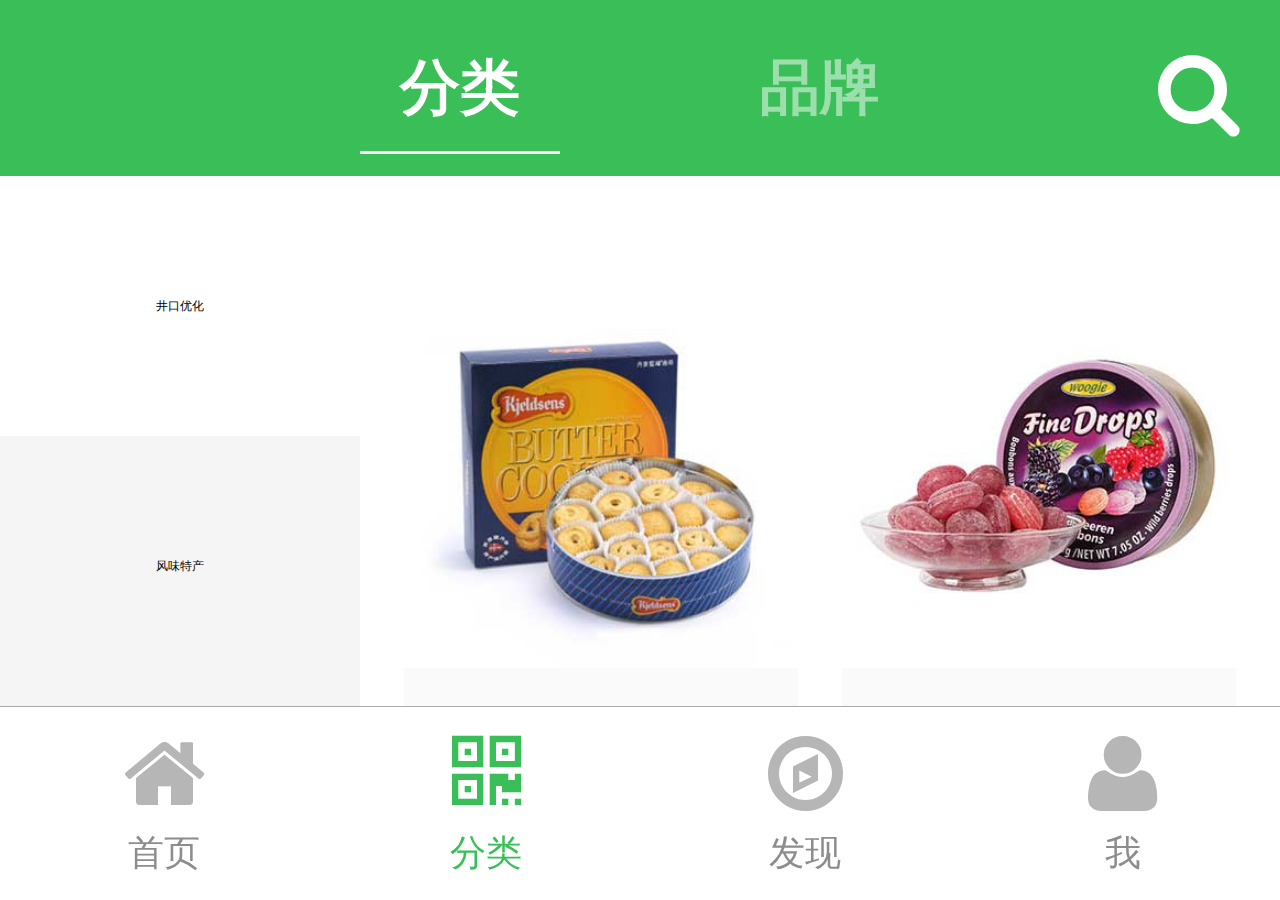
<file: cate.html>
<!DOCTYPE html>
<html>

<head>
    <meta charset="utf-8">
    <meta content="width=device-width,initial-scale=1.0,maximum-scale=1.0,user-scalable=no" name="viewport">
    <meta content="yes" name="apple-mobile-web-app-capable">
    <meta content="black" name="apple-mobile-web-app-status-bar-style">
    <meta content="telephone=no" name="format-detection">
    <meta content="email=no" name="format-detection">
    <title>标题</title>
    <link rel="stylesheet" href="css1/font-awesome.min.css">
    <link rel="stylesheet" href="css1/mobile.css">
    <link rel="stylesheet" href="css1/cate.css">
</head>

<body>
    <div class="container">
        <header>
            <div>
                <h2 class="tap"><a href="#fenlei" class="color">分类</a></h2>
                <h2 class="pinpai"><a href="#pinpai">品牌</a></h2>
            </div>
            <span><a href="search.html" class="fa fa-search"></a></span>
        </header>
        <section>
            <div id="fenlei">
                <ul class="s-left"></ul>
                <div class="s-right"></div>
            </div>
            <div id="pinpai">
                <div></div>
                <ol></ol>
            </div>
            <div id="more">
                <div class="nav">
                    <ul class="nav-lis">

                    </ul>
                    <span class="fa fa-angle-down"></span>
                </div>
                <div class="goods-list">
                    <ol></ol>
                </div>
            </div>
        </section>
        <footer>
            <a href="home.html">
                <dl>
                    <dt class="fa fa-home"></dt>
                    <dd>首页</dd>
                </dl>
            </a>
            <a href="cate.html">
                <dl>
                    <dt class="fa fa-qrcode bg"></dt>
                    <dd class="bg">分类</dd>
                </dl>
            </a>
            <a href="inde.html">
                <dl>
                    <dt class="fa fa-compass"></dt>
                    <dd>发现</dd>
                </dl>
            </a>
            <a href="index11.html">
                <dl>
                    <dt class="fa fa-user"></dt>
                    <dd>我</dd>
                </dl>
            </a>
        </footer>
    </div>
    <script src="js1/setfontsize.js"></script>
    <script src="js1/zepto.min.js"></script>
    <script src="js1/jquery-1.11.1.min.js"></script>
    <script src="js1/cate.js"></script>
</body>

</html>
</file>
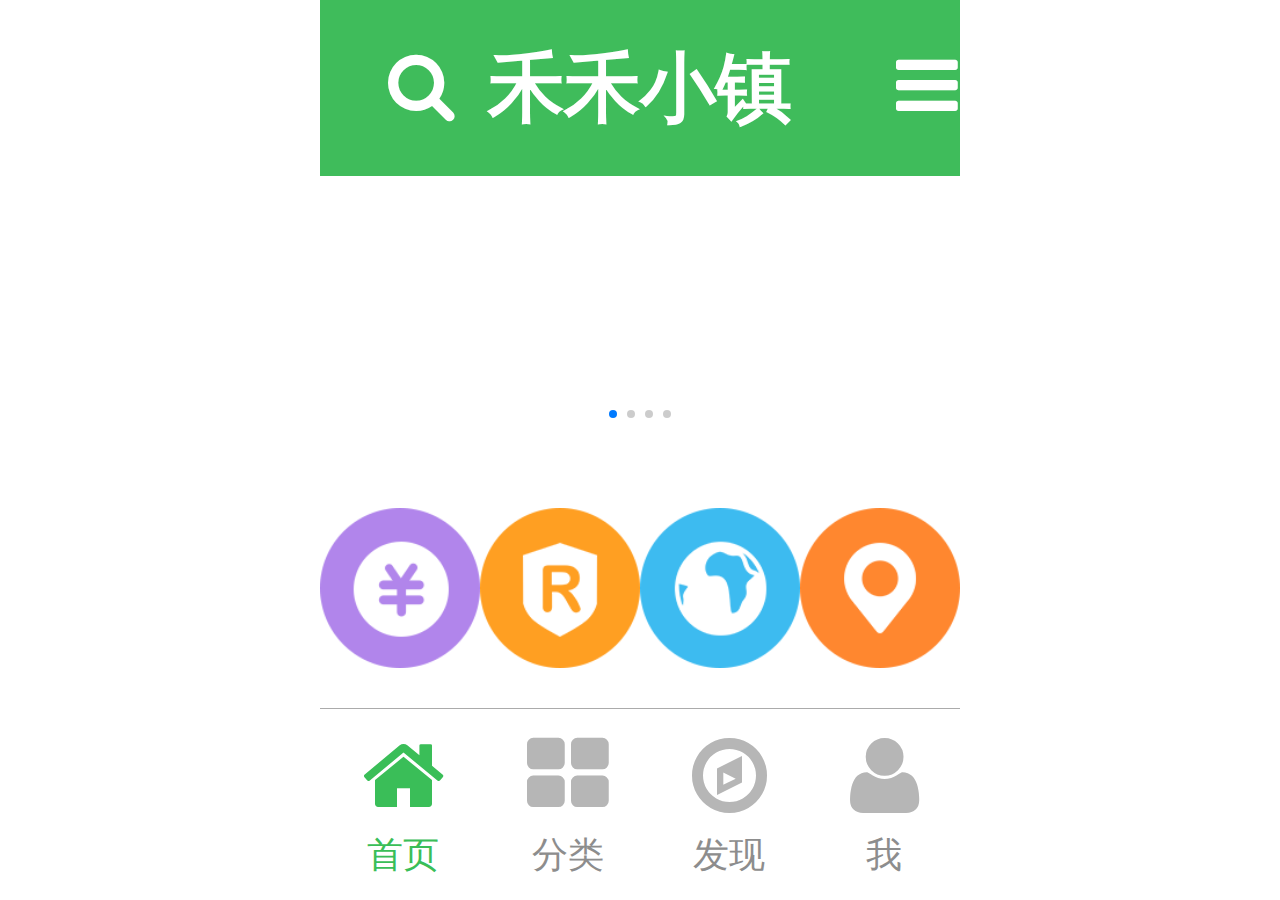
<file: home.html>
<!DOCTYPE html>
<html>

<head>
    <meta charset="utf-8">
    <meta content="width=device-width,initial-scale=1.0,maximum-scale=1.0,user-scalable=no" name="viewport">
    <meta content="yes" name="apple-mobile-web-app-capable">
    <meta content="black" name="apple-mobile-web-app-status-bar-style">
    <meta content="telephone=no" name="format-detection">
    <meta content="email=no" name="format-detection">
    <title>禾禾小镇</title>
    <link rel="stylesheet" href="css/mobile.css">
    <link rel="stylesheet" href="css/style.css">
    <link rel="stylesheet" href="css/font-awesome.min.css">
    <link rel="stylesheet" href="css/swiper.min.css">
</head>

<body>
    <div id="wrapper">
        <div id="box">
            <div class="b-left">
                <header class="header">
                    <a href="#" id="return" class="return">
                        <strong class="fa fa-angle-left"></strong>
                    </a>
                    <span class="search">
                        <strong class="fa fa-search s-left"></strong>
                    </span>
                    <h1 id="hTit">禾禾小镇</h1>
                    <span class="down"><strong class="fa fa-bars s-right"></strong></span>
                    <span class="gouwu">
                        <strong class="fa fa-filter"></strong>
                    </span>

                    <ul class="set">
                        <li>
                            <a href="#weixin" title="微信公众号">
                                <span class="fa fa-code">
                                    </span>微信公众号</a>
                        </li>
                        <li>
                            <a href="#yaoqing" title="邀请好友">
                                <span class="fa fa-user">
                                    </span>邀请好友</a>
                        </li>
                        <li>
                            <a href="#yijian" title="意见反馈">
                                <span class="fa fa-envelope-o">
                                    </span>意见反馈</a>
                        </li>
                        <li>
                            <a href="#setting" title="设置"><span class="fa fa-gear"></span>设置</a>
                        </li>
                    </ul>
                    <ol class="set1">
                        <li style="background:#ccc">
                            <a href="#" style="color:#fff">全部商品</a></li>
                        <li>
                            <a href="#">0~50元</a></li>
                        <li>
                            <a href="#">50~100元</a></li>
                        <li>
                            <a href="#">100~200元</a></li>
                        <li>
                            <a href="#">200元以上 </a></li>
                        <li>
                            <a href="#">只看包邮</a></li>
                    </ol>
                </header>
                <div class="main" id="main">

                    <section id="home">

                        <!--轮播-->
                        <div class="swiper-container">
                            <ul class="swiper-wrapper">
                                <li class="swiper-slide">
                                    <a href="#" title="白羊座生日快乐">
                                        <img src="images/banner/banner-1.jpg">
                                    </a>
                                </li>
                                <li class="swiper-slide">
                                    <a href="#" title="五谷杂粮">
                                        <img src="images/banner/banner-2.jpg">
                                    </a>
                                </li>
                                <li class="swiper-slide">
                                    <a href="#" title="搭配有妙招">
                                        <img src="images/banner/banner-3.jpg">
                                    </a>
                                </li>
                                <li class="swiper-slide">
                                    <a href="#" title="萌肉">
                                        <img src="images/banner/banner-4.jpg">
                                    </a>
                                </li>
                            </ul>
                            <div class="swiper-pagination">
                            </div>
                        </div>
                        <!--导航-->
                        <div class="nav">
                            <a href="#nav-c" title="特价好货" id="quanbu">
                                <figure>
                                    <img src="images/nav/nav-1.png" alt="">
                                    <figcaption>特价好货
                                    </figcaption>
                                </figure>
                            </a>
                            <a href="#nav-c" title="评价大牌" id="jinkou">
                                <figure>
                                    <img src="images/nav/nav-2.png" alt="">
                                    <figcaption>评价大牌
                                    </figcaption>
                                </figure>
                            </a>
                            <a href="#nav-c" title="淘遍全球" id="techan">
                                <figure>
                                    <img src="images/nav/nav-3.png" alt="">
                                    <figcaption>淘遍全球
                                    </figcaption>
                                </figure>
                            </a>
                            <a href="#nav-c" title="舌尖中国" id="lingshi">
                                <figure>
                                    <img src="images/nav/nav-4.png" alt="">
                                    <figcaption>舌尖中国
                                    </figcaption>
                                </figure>
                            </a>
                        </div>
                        <div class="nav">
                            <a href="#nav-c" title="妈妈必败" id="wugu">
                                <figure>
                                    <img src="images/nav/nav-5.png" alt="">
                                    <figcaption>妈妈必败
                                    </figcaption>
                                </figure>
                            </a>
                            <a href="#nav-c" title="果然好吃" id="chayin">
                                <figure>
                                    <img src="images/nav/nav-6.png" alt="">
                                    <figcaption>果然好吃
                                    </figcaption>
                                </figure>
                            </a>
                            <a href="#nav-c" title="休闲趣味" id="zibu">
                                <figure>
                                    <img src="images/nav/nav-7.png" alt="">
                                    <figcaption>休闲趣味
                                    </figcaption>
                                </figure>
                            </a>
                            <a href="#nav-c" title="百宝箱" id="zibu">
                                <figure>
                                    <img src="images/nav/nav-8.png" alt="">
                                    <figcaption>百宝箱
                                    </figcaption>
                                </figure>
                            </a>
                        </div>
                        <div class="gengduo">
                            <ul>
                                <li>
                                    <a href="#project" title="专题列表">
                                        <img src="images/tittle/tittle-1.jpg" alt="">
                                    </a>
                                    <p>给自己加点料:氧气美女de养成清单
                                    </p>
                                </li>
                                <li>
                                    <a href="#project" title="专题列表">
                                        <img src="images/tittle/tittle-2.jpg" alt="">
                                    </a>
                                    <p>春暖花开踏青季,自驾旅途必备手册
                                    </p>
                                </li>
                                <li class="zhuanti">
                                    <a href="#project" title="专题列表">查看全部专题
                                        </a>

                                </li>
                            </ul>
                        </div>

                        <div class="content clear">
                            <!--<a href="#">

<dl>
<dt ><img src="images/list/list-1.jpg"
alt=""></dt ><ddclass="dd-top">预售现摘新鲜山西</dd><dd>
<span>¥45.00</span><span>包邮</span>
<iclass="fa fa-heart-o"></i><time>34</time></dd></dl>

</a>-->

                        </div>

                    </section>
                    <section id="nav-c">

                        <!--<a href="#"class="list">

<dl>
<dt ><img src="images/list/list-1.jpg"
alt=""></dt ><dd>
<h2>【拍下改价】陕北有机黑小米500g滋养匹配yun孕妇宝宝</h2><div class="l-bottom">
<p>
<sclass="p-1">¥15.9</s><spanclass="p-2">¥6.9<i>包邮</i></span>
</p><pclass="p-right">
<spanclass="p-3">4.3折</span><spanclass="p-4">马上抢</span></p></div ></dd>

</dl></a>-->
                    </section>
                    <section id="list11" class="list11">
                        <!--<img src="images/list/list-1.jpg"alt="">
<h2>买就送手机费拉多少分老师的护肤老师的后来发黑色礼服和律师费和</h2><div class="s-d1"><spanclass="l-s1">¥25.9</span><s>¥69.00</s><spanclass="l-s2">3.7折</span><spanclass="l-s3">包邮</span></div ><p>挥洒了凤凰历史大黄蜂拉升的分离式的分类数量返还收到了发货收到了凤凰历史的护肤老师的回复</p>-->

                    </section>
                    <section class="project" id="project">
                        <div class="pro">
                            <div class="prolis" id="prolis">
                            </div>
                            <div class="prolist">
                            </div>
                        </div>
                    </section>
                    <section id="weixin">
                        <div>
                            <img src="images/hehe.png" alt="">
                        </div>
                        <ul>
                            <li>
                                <img src="images/weixin.png" alt="">
                                <span>关注微信公众号
</span>
                                <span class="span-right">hehe168wx</span>
                            </li>
                            <li>
                                <img src="images/qq.png" alt=""><span>加入用户QQ群</span>
                                <span class="span-right">425336746</span>
                            </li>
                            <li>
                                <img src="images/weibo.png" alt=""><span>加入用户QQ群关注新浪微博</span>
                                <span class="span-right">禾禾小镇App</span>
                            </li>
                        </ul>
                        <div class="w-center">
                            <a href="#">用户服务条款</a>
                        </div>
                        <div class="w-bottom">@2015禾禾小镇版权所有</div>
                    </section>
                    <section id="yaoqing">
                        <ul>
                            <li>
                                <img src="images/qq1.png" alt=""><span>邀请qq好友</span>
                                <span class="span-right">
                                                <strong class="fa fa-angle-right">
                                                    </strong>
                                                    </span>
                            </li>
                            <li>
                                <img src="images/kongjian1.png" alt=""><span>加入用户QQ群</span>
                                <span class="span-right">
                                                <strong class="fa fa-angle-right">
                                                    </strong>
                                                    </span>
                            </li>
                            <li>
                                <img src="images/weixin1.png" alt=""><span>加入用户QQ群关注新浪微博</span>
                                <span class="span-right">
                                                <strong class="fa fa-angle-right">
                                                    </strong>
                                                    </span>
                            </li>
                            <li>
                                <img src="images/pengyoou.png" alt=""><span>加入用户QQ群关注新浪微博</span>
                                <span class="span-right">
                                                <strong class="fa fa-angle-right">
                                                    </strong>
                                                    </span>
                            </li>
                            <li>
                                <img src="images/chahzhao1.png" alt=""><span>加入用户QQ群关注新浪微博</span>
                                <span class="span-right">
                                                <strong class="fa fa-angle-right">
                                                    </strong>
                                                    </span>
                            </li>
                        </ul>

                    </section>
                    <section id="yijian">
                        <dl>
                            <dt><img src="images/child.png"
alt=""></dt >
                                            <dd>亲爱的朋友:欢迎您的反馈!您的批评和建议将鼓励我们每天进步一点点.希望您常来坐坐,多谢关注禾禾小镇!</dd>
                                        </dl>
                                        <div class="yijian-d">
                                            <p class="yijian-p1">
                                                <!--<inputtype="text"placeholder="请在这里输入.....">-->
                                                <textarea placeholder="请在这里输入....">
                                                    </textarea>
                                                    </p>
                                                    <p class="yijian-p2"><span>手机或QQ</span><span>|</span>
                                                        <input type="text" placeholder="方便我们向你反馈">
                                                            <button>提交</button>
                                                            </p>
                                        </div>
                                        </section>
                                        <section id="setting">
                                            <ul>
                                                <li>
                                                    <img src="images/del.png" alt=""><span>清除缓存</span>
                                                    <span class="span-right">10.52
                                                        <strong class="fa fa-angle-right">
                                                            </strong>
                                                            </span>
                                                </li>
                                                <li>
                                                    <img src="images/about.png" alt=""><span>关于禾禾</span>
                                                    <span class="span-right">
                                                        <strong class="fa fa-angle-right">
                                                            </strong>
                                                            </span>
                                                </li>
                                                <p>
                                                    <button>退出当前账号</button>
                                                </p>



                                            </ul>
                                            </section>

                </div>
                <footer>
                    <a href="home.html">
                        <dl>
                            <dt class="fa fa-home bg">
                                </dt>
                            <dd class="bg">首页</dd>
                        </dl>
                        </a>
                        <a href="cate.html">
                            <dl>
                                <dt class="fa fa-th-large">
                                </dt >
                                <dd>分类</dd>
                        </dl>
                    </a>
                    <a href="#">
                        <dl>
                            <dt class="fa fa-compass">
                                </dt >
                                <dd>发现</dd>
                        </dl>
                    </a>
                    <a href="#">
                        <dl>
                            <dt class="fa fa-user">
                                </dt >
                                <dd>我</dd>
                        </dl>
                    </a>
                </footer>
            </div>

            <div class="b-right">
                <header>
                    <span class="fa fa-angle-left b-s-left">
                        </span>
                        <form maction="">
                            <input type="text" placeholder="买优质弄品上禾禾小镇" id="text">
                                <span class="fa fa-search">
                                    </span>
                                    </form><i>搜索</i></header>
                <section id="hot-search">
                    <h2>热门搜索</h2>
                    <div class="hot">
                        <ul>
                            <li style="border-bottom:1px solid #ccc">
                                <a href="#">新西兰</a>
                                <a href="#">红枣</a>
                                <a href="#">牛肉干</a>
                                <a href="#">礼盒</a>
                                </li>
                                <li style="border-bottom:1px solid #ccc">
                                    <a href="#">绿茶</a>
                                    <a href="#">柠檬</a>
                                    <a href="#">糯米</a>
                                    <a href="#">黑芝麻</a>
                                    </li>
                                    <li>
                                        <a href="#">花草茶</a>
                                        <a href="#">澳洲</a>
                                        <a href="#">野生蜂蜜</a>
                                        <a href="#">零食</a>
                                    </li>
                        </ul>
                    </div>
                    </section>
            </div>
        </div>


    </div>
    <script src="js/setfontsize.js">
        </script>
        <script src="js/jquery1.7.js">
            </script>
            <script src="js/swiper.min.js">
                </script>
                <script src="js/js.js">
                    </script>
                    <script type="text/javascript">
                        var swiper=new Swiper(".swiper-container",{ pagination:'.swiper-pagination', autoplay:2000, loop:true, //effect:'cube', //speed:2000, //cube:{ //slideShadows:fa lse, //shadow:fa lse, //shadowOffset:100, //shadowScale:0.6 //} });
                                                                   
                                                                  })

                        </script>

</body>

</html>
</file>
<file: css1/mobile.css>
body,
h1,
h2,
h3,
p,
dl,
dd,
ol,
ul,
th,
td,
form,
fieldset,
input,
button,
textarea {
    margin: 0;
    padding: 0;
    font-size: 12px;
    text-align: left;
}

html {
    word-wrap: break-word;
    -webkit-text-size-adjust: none
}

h1,
h2,
h3 {
    font-size: 100%
}

ol,
ul {
    list-style: none
}

table {
    border-collapse: collapse;
    empty-cells: show;
    font-size: inherit;
    border-spacing: 0;
    text-align: center;
}

input,
button,
textarea,
select {
    font-size: 100%
}

body,
input,
button,
textarea,
select,
option {
    font-size: normal
}

a,
input,
textarea {
    outline: 0;
    text-decoration: none;
    -webkit-tap-highlight-color: rgba(0, 0, 0, 0);
    color: #333;
}

li,
img,
label,
input {
    vertical-align: middle
}

body {
    font-size: 1em;
}

.viewport {
    max-width: 720px;
    margin: auto;
}

.mlr20 {
    margin: auto 1em;
}

.m20 {
    margin: 1em 0
}

.m30 {
    margin: 1.5em 0
}

.mt20 {
    margin-top: 1em
}

.mb20 {
    margin-bottom: 1em
}

.mt40 {
    margin-top: 2em
}

.mb40 {
    margin-bottom: 2em
}

.mt-20 {
    margin-top: -1em
}

.hide {
    display: none
}

.footer {
    padding: 2.5em 0;
    border-top: .1em solid #dcdcdc;
    text-align: center
}

.footer .box_02 a {
    color: #88898d;
    font-size: 1.5em
}

.footer .box_02 {
    margin: 1.5em 0
}

.footer .box_02 a {
    padding-left: 1.66667em;
    background: url("../images/top_icon.png") 0 50% no-repeat;
    background-size: 1.16667em .86667em;
    -webkit-background-size: 1.16667em .86667em;
    -moz-background-size: 1.16667em .86667em;
    -o-background-size: 1.16667em .86667em
}

.footer .box_03 p {
    color: #c5c5c5;
    font-size: 1em
}

.product_view img {
    display: block;
    width: 100%;
    border: 0
}

.header_03 {
    position: relative;
    width: 100%;
    height: 4.85em;
    background: #f4f4f4
}

.header_03 .tit {
    color: #464646;
    text-align: center;
    font-size: 1.9em;
    line-height: 2.55263em
}

@media only screen and (max-width:300px) {
    body {
        font-size: 8.33333px
    }
    .viewport {
        max-width: 300px
    }
}

@media only screen and (max-width:310px) and (min-width:300px) {
    body {
        font-size: 8.33333px
    }
    .viewport {
        max-width: 300px
    }
}

@media only screen and (max-width:320px) and (min-width:310px) {
    body {
        font-size: 8.88889px
    }
    .viewport {
        max-width: 320px
    }
}

@media only screen and (max-width:360px) and (min-width:320px) {
    body {
        font-size: 8.88889px
    }
    .viewport {
        max-width: 360px
    }
}

@media only screen and (max-width:360px) and (min-width:350px) {
    body {
        font-size: 10px
    }
    .viewport {
        max-width: 360px
    }
}

@media only screen and (max-width:480px) and (min-width:360px) {
    body {
        font-size: 10px
    }
    .viewport {
        max-width: 480px
    }
}

@media only screen and (max-width:480px) and (min-width:470px) {
    body {
        font-size: 13.33333px
    }
    .viewport {
        max-width: 480px
    }
}

@media only screen and (max-width:560px) and (min-width:480px) {
    body {
        font-size: 13.33333px
    }
    .viewport {
        max-width: 560px
    }
}

@media only screen and (max-width:570px) and (min-width:560px) {
    body {
        font-size: 15.83333px
    }
    .viewport {
        max-width: 570px
    }
}

@media only screen and (max-width:640px) and (min-width:570px) {
    body {
        font-size: 15.83333px
    }
    .viewport {
        max-width: 640px
    }
}

@media only screen and (max-width:640px) and (min-width:630px) {
    body {
        font-size: 17.77778px
    }
    .viewport {
        max-width: 640px
    }
}

@media only screen and (max-width:720px) and (min-width:640px) {
    body {
        font-size: 17.77778px
    }
    .viewport {
        max-width: 710px
    }
}

@media screen and (max-width:479px) {
    body {
        font-size: 10px;
        -webkit-text-size-adjust: none;
    }
    input {
        font-size: 10px;
    }
}

@media screen and (min-width:480px) and (max-width:639px) {
    body {
        font-size: 15px;
        -webkit-text-size-adjust: none;
    }
    input {
        font-size: 15px;
    }
}

@media screen and (min-width:640px) and (max-width:719px) {
    body {
        font-size: 20px;
        -webkit-text-size-adjust: none;
    }
    input {
        font-size: 20px;
    }
}

@media screen and (min-width:720px)and (max-width:1139px) {
    body {
        font-size: 22.5px;
        -webkit-text-size-adjust: none;
    }
    input {
        font-size: 22.5px;
    }
}

@media screen and (min-width:1140px) {
    body {
        font-size: 25px;
        -webkit-text-size-adjust: none;
    }
    input {
        font-size: 25px;
    }
}
</file>
<file: css1/cate.css>
/* Generated by less 2.2.0 */
* {
  box-sizing: border-box;
}
html,
body {
  width: 100%;
  height: 100%;
}
.container {
  width: 100%;
  height: 100%;
}
header {
  width: 100%;
  height: 0.88rem;
  background: #3ABE58;
  position: fixed;
  top: 0;
  left: 0;
  z-index: 10;
}
header div {
  width: 2.8rem;
  margin: 0 auto;
  height: 0.88rem;
  display: -webkit-box;
  -webkit-box-align: center;
}
header div h2 {
  -webkit-box-flex: 1;
  text-align: center;
  height: 0.66rem;
  line-height: 0.66rem;
  font-size: 0.3rem;
}
header div h2 a {
  color: #9DDFAC;
  display: block;
}
header div h2 a.color {
  color: #FFF;
}
header div h2:nth-child(1) {
  margin-right: 0.8rem;
}
header div h2.tap {
  border-bottom: 3px solid #FDFEFE;
  color: #FFF;
}
header span {
  position: absolute;
  right: 0.2rem;
  top: 0.22rem;
  font-size: 0.44rem;
}
header span a {
  color: #FFF;
}
section {
  position: absolute;
  top: 0.88rem;
  bottom: 0.97rem;
  left: 0;
  width: 100%;
  overflow: hidden;
  display: -webkit-box;
}
section #fenlei {
  width: 100%;
  height: 100%;
}
section #fenlei .s-left {
  width: 1.8rem;
  height: 100%;
  position: absolute;
  top: 0;
  left: 0;
  overflow: auto;
}
section #fenlei .s-left li {
  width: 100%;
  height: 1.3rem;
  background: #F5F5F5;
  text-align: center;
  line-height: 1.3rem;
}
section #fenlei .s-left li.white {
  background: #FFF;
}
section #fenlei .s-right {
  width: 4.6rem;
  padding-left: 0.22rem;
  position: absolute;
  top: 0;
  right: 0;
  overflow: auto;
  height: 100%;
  padding-top: 0.5rem;
}
section #fenlei .s-right a {
  float: left;
  width: 50%;
  display: block;
}
section #fenlei .s-right a dl {
  width: 100%;
}
section #fenlei .s-right a dl dt img {
  width: 1.96rem;
}
section #fenlei .s-right a dl dd {
  display: block;
  width: 1.97rem;
  height: .5rem;
  background: #FAFAFA;
  text-align: center;
  line-height: .5rem;
}
section #pinpai {
  width: 100%;
  height: 100%;
  overflow: auto;
}
section #pinpai div h3 {
  padding-left: 6%;
  height: 0.49rem;
  background: #F7F7F7;
  color: #585858;
  border-bottom: 1px solid #DEDEDE;
  border-top: 1px solid #DEDEDE;
  padding-left: 0.27rem;
  line-height: 0.5rem;
  font-size: 0.24rem;
}
section #pinpai div .fixed {
  position: fixed;
  left: 0;
  top: 0.88rem;
  width: 100%;
}
section #pinpai div p {
  padding-left: 0.28rem;
  height: 0.85rem;
  width: 95%;
  line-height: 0.85rem;
  margin-left: 5%;
  border-bottom: 1px solid #DEDEDE;
}
section #pinpai ol {
  position: fixed;
  right: 0.3rem;
  top: 2rem;
  display: none;
}
section #pinpai ol li {
  line-height: 0.4rem;
  text-align: center;
}
section #pinpai ol li a {
  color: #5D5D5D;
}
section #more {
  width: 100%;
  height: 100%;
}
section #more .nav {
  height: 0.72rem;
  width: 100%;
  display: -webkit-box;
}
section #more .nav .nav-lis {
  width: 90%;
  overflow: auto;
  display: -webkit-box;
}
section #more .nav .nav-lis li {
  width: 20%;
  text-align: center;
  line-height: 0.72rem;
}
section #more .nav span {
  display: block;
  width: 10%;
  height: 0.72rem;
  font-size: 0.6rem;
  text-align: center;
}
section #more .goods-list {
  width: 100%;
  height: 100%;
  overflow: auto;
}
footer {
  position: fixed;
  bottom: 0;
  left: 0;
  width: 100%;
  height: 0.97rem;
  border-top: 1px solid #ABABAB;
  display: -webkit-box;
}
footer a {
  -webkit-box-flex: 1;
  display: block;
}
footer a dl {
  text-align: center;
}
footer a dl dt {
  font-size: 0.44rem;
  color: #B6B6B6;
  padding-top: 0.12rem;
  padding-bottom: 0.05rem;
}
footer a dl dd {
  font-size: 0.18rem;
  color: #8D8D8D;
  text-align: center;
}
.bg {
  color: #3ABE58;
}
.aa {
  position: static;
  top: 0;
  left: 0;
}
#citys p:last-child {
  border: none;
}
</file>
<file: css/mobile.css>
/* CSS Document */

body,
div,
p,
ul,
ol,
li,
dl,
dt,
dd,
h1,
h2,
h3,
h4,
h5,
h6,
table,
tr,
td,
form,
input,
select,
textarea,
span,
img,
a,
em,
strong,
* {
    margin: 0;
    padding: 0;
}

article,
section,
aside,
nav,
header,
footer,
address,
header,
hgroup,
blockquote,
figure,
figcaption {
    display: block;
}

body {
    color: #000000;
    font-size: 0.16rem;
}

ul,
ol,
li {
    list-style: none;
}

h1,
h2,
h3,
h4,
h5,
h6 {
    font-size: 14px;
}

input,
select,
textarea {
    vertical-align: middle;
}

img {
    border: none;
    vertical-align: middle;
    display: block;
    max-width: 100%;
}

a {
    text-decoration: none;
    color: #333333;
}

body,
html {
    width: 100%;
    height: 100%;
}

.clear {
    zoom: 1
}

.clear:after {
    content: '';
    display: block;
    clear: both
}


/*clear这个样式是加给浮动元素的父级，来解决高度塌陷的问题*/
</file>
<file: css/style.css>
﻿* {
    box-sizing: border-box;
}

#wrapper,
#box {
    max-width: 640px;
    height: 100%;
    margin: 0 auto;
}

#box1 {
    width: 100%;
    position: fixed;
    left: 0;
    top: 0;
    background: #000;
    opacity: 0.2;
    height: 100%;
    display: none;
}

#wrapper {
    overflow: hidden;
}

#box {
    width: 100%;
    display: -webkit-box;
}

.b-left header,
.b-right header {
    width: 100%;
    height: 0.88rem;
    background: #3FBC5B;
}

.b-right header {
    display: -webkit-box;
}

.b-left header {
    position: relative;
    text-align: center;
}

.return {
    position: absolute;
    left: 0.33rem;
    top: 0.13rem;
    font-size: 0.5rem;
    color: #fff;
    display: none;
}

.search {
    position: absolute;
    left: 0.1rem;
    font-size: 0.4rem;
    color: #fff;
    display: block;
}

.down {
    position: absolute;
    left: 90%;
    top: 0;
    font-size: 0.4rem;
    color: #fff;
    z-index: 9999
}

.gouwu {
    position: absolute;
    left: 90%;
    top: 0.22rem;
    font-size: 0.4rem;
    color: #fff;
    display: none;
    z-index: 999;
}

.b-left header ol {
    position: absolute;
    right: 0;
    top: 0.89rem;
    width: 3rem;
    z-index: 999;
    line-height: 0.88rem;
    border-radius: 0.1rem;
    display: none;
}

.b-left header ol li {
    height: 0.9rem;
    background: #fff;
    border-bottom: 1px solid #ccc;
    text-align: left;
    color: #575757;
    font-size: 0.28rem;
    text-align: center;
}

.set {
    position: absolute;
    left: 48%;
    top: 0.89rem;
    width: 3rem;
    z-index: 999;
    line-height: 0.88rem;
    border-radius: 0.1rem;
    display: none;
}

.set li {
    height: 1.11rem;
    background: #fff;
    border-bottom: 1px solid #ccc;
    text-align: left;
    color: #575757;
    font-size: 0.28rem;
}

.set li span {
    padding-left: 0.4rem;
    padding-right: 0.5rem;
    color: #ccc;
    font-size: 0.3rem;
}

.b-left header h1 {
    text-align: center;
    color: #fff;
    font-size: 0.38rem;
    line-height: 0.88rem;
}

.b-left,
.b-right {
    width: 100%;
    height: 100%;
}

.b-left,
.b-right {
    display: -webkit-box;
    -webkit-box-orient: vertical;
}

.s-left {
    padding-left: 0.24rem;
    font-size: 0.36rem;
    color: #fff;
    padding-top: 0.25rem;
}

.content {
    width: 100%;
    background: #F7F7F7;
}

.content a {
    display: block;
}

.content a dl {
    width: 46%;
    height: 4rem;
    float: left;
    border: 1px solid #ccc;
    margin-left: 2%;
    margin-top: 0.3rem;
    background: #fff;
}

.content a dl dd {
    height: 0.5rem;
    line-height: 0.5rem;
    text-align: center;
    overflow: hidden;
    white-space: nowrap;
    text-overflow: ellipsis;
}

.content a dl dd span {
    color: #FF5858;
    padding-right: 0.1rem;
}

.content a dl dd time,
.content a dl dd i {
    color: #B8BED0;
}

.dd-top {
    color: #585858;
}

.s-right {
    font-size: 0.36rem;
    color: #fff;
    padding-right: 0.24rem;
    padding-top: 0.25rem;
}


/*更多专题*/

.gengduo {
    width: 100%;
}

.gengduo ul li {
    width: 95%;
    margin: 0 auto;
    margin-top: 0.3rem;
    position: relative;
}

.gengduo ul li p {
    position: absolute;
    left: 0;
    bottom: 0.1rem;
    width: 90%;
    height: 0.8rem;
    background: rgba(0, 0, 0, 0.2);
    line-height: 0.8rem;
    text-align: center;
    color: #fff;
    font-size: 0.3rem;
    margin-left: 5%;
}

.gengduo ul li img {
    border-radius: 0.2rem;
}

.zhuanti {
    text-align: center;
}

.zhuanti a {
    text-align: center;
    color: #0db20d;
}


/*list start*/

.list {
    width: 100%;
    overflow: auto;
}

.list img {
    padding-bottom: 0.2rem;
}

.list h2 {
    width: 95%;
    margin: 0 auto;
    color: #3E3E3E;
    font-size: 0.32rem;
}

.s-d1 {
    width: 95%;
    margin: 0 auto;
    line-height: 1rem;
    display: -webkit-box;
}

.s-d1 span,
.s-d1 s {
    display: block;
}

.l-s1 {
    color: #F84F4F;
    font-size: 0.28rem;
}

.s-d1 s {
    color: #CDCDCD;
    padding-left: 0.2rem;
    padding-right: 0.2rem;
}

.l-s2 {
    width: 0.66rem;
    height: 0.34rem;
    color: #fff;
    background: #F84E4E;
    text-align: center;
    line-height: 0.34rem;
    border-radius: 0.1rem;
    margin-top: 16px;
    margin-right: 0.2rem;
}

.l-s3 {
    width: 0.66rem;
    height: 0.34rem;
    color: #F84E4E;
    border: 1px solid #F84E4E;
    text-align: center;
    line-height: 0.34rem;
    border-radius: 0.1rem;
    margin-top: 16px;
    margin-right: 0.2rem;
}

.list p {
    width: 95%;
    margin: 0 auto;
    color: #686868;
    line-height: 0.36rem;
    font-size: 0.28rem;
}


/*list end*/


/*齐亚楠专题*/

.project {
    width: 100%;
    height: 100%;
    overflow: hidden;
}

.pro {
    width: 100%;
    height: 100%;
    position: relative;
}

.prolis {
    width: 100%;
    height: 100%;
    overflow: auto;
}

.prolis ul li {
    list-style: none;
    position: relative;
    width: 95%;
    overflow: hidden;
    margin: 0 auto;
    margin-top: 0.3rem;
}

.prolis ul li img {
    border-radius: 0.2rem;
}

.prolis ul li p {
    position: absolute;
    left: 0;
    bottom: 0.2rem;
    font-size: 0.3rem;
    color: #fff;
    height: 0.8rem;
    line-height: 0.8rem;
    width: 91%;
    margin-left: 2.5%;
    text-align: left;
    padding: 2%;
    background-image: -webkit-linear-gradient(top, rgba(255, 255, 255, 0) 0%, rgba(0, 0, 0, 0.6) 100%);
    border-radius: 0.2rem;
}

.prolist {
    width: 100%;
    height: 100%;
    position: absolute;
    left: 100%;
    top: 0;
    display: none;
    overflow: auto;
}

.proj {
    overflow: auto;
    width: 100%;
}

.proj img {
    width: 100%;
    height: 2.4rem;
}

.proj p {
    font-size: 0.3rem;
    line-height: 0.48rem;
    color: #817d7d;
    padding-left: 0.2rem;
    padding-right: 0.1rem;
}

.proj h2 {
    font-size: 0.4rem;
    font-weight: normal;
    padding-left: 0.2rem;
    padding-right: 0.1rem;
    margin-top: 0.2rem;
    line-height: 0.6rem;
}

.proj h2 span {
    border-radius: 0.1rem;
    border: 1px solid red;
    font-size: 0.12rem;
    height: 0.4rem;
    line-height: 0.4rem;
    display: inline-block;
    padding-left: 0.15rem;
    padding-right: 0.15rem;
    margin-right: 0.1rem;
    color: red;
}

.prolist img {
    width: 100%;
    height: 2.1rem;
}

.title {
    width: 100%;
    height: 0.48rem;
    background: url("../images/bg.png") no-repeat;
    background-size: 100% 100%;
    font-size: 0.3rem;
    line-height: 0.48rem;
    text-align: center;
    color: #fff;
    margin-top: 0.48rem;
    margin-bottom: 0.48rem;
}

.protitle img {
    width: 92%;
    height: 6rem;
    margin-left: 4%;
    margin-top: 0.3rem;
}

.protitle h2 {
    font-size: 0.36rem;
    width: 95%;
    text-align: center;
}

.protitle p {
    font-size: 0.3rem;
    line-height: 0.48rem;
}


/*齐亚楠end*/

.b-right header span,
.b-right header form,
.b-right header i {
    -webkit-box-flex: 1;
    display: block;
}

.b-right header form {
    position: relative;
}

.b-right header form span {
    position: absolute;
    left: 0;
    top: 0;
    color: #D6D6D6;
    font-size: 0.3rem;
}

.b-right header form input {
    height: 0.6rem;
    margin-top: 0.15rem;
    border-radius: 0.1rem;
    outline: none;
    border: 1px solid #ccc;
    line-height: 0.6rem;
    padding-left: 0.68rem;
}

.b-right header span {
    color: #fff;
    font-size: 0.44rem;
    line-height: 0.88rem;
    padding-left: 0.24rem;
    padding-right: 0.1rem;
    font-weight: normal;
}

.b-right header i {
    font-style: normal;
    font-size: 0.28rem;
    color: #fff;
    text-align: right;
    line-height: 0.88rem;
    padding-right: 0.24rem;
    font-weight: bold;
}

.main {
    width: 100%;
    -webkit-box-flex: 1;
    overflow: hidden;
    position: relative;
}

.b-left section {
    width: 100%;
    height: 100%;
    position: absolute;
    -webkit-transform: translate3d(-100%, 0, 0);
    top: 0;
    overflow-y: scroll;
}

.b-left section:nth-child(1) {
    -webkit-transform: translate3d(0, 0, 0);
}

.b-right section {
    width: 100%;
    -webkit-box-flex: 1;
    overflow: auto;
}

.b-right section h2 {
    font-size: 0.24rem;
    color: #B3B3B3;
    padding-top: 0.6rem;
    padding-left: 0.3rem;
    padding-bottom: 0.29rem;
}

.hot {
    width: 90%;
    margin: 0 auto;
    border: 1px solid #ccc;
    border-right: none;
}

.hot ul li {
    display: -webkit-box;
}

.hot ul li a {
    display: block;
    width: 25%;
    text-align: center;
    padding: 0.36rem 0 0.36rem 0;
    border-right: 1px solid #ccc;
    color: #666666;
}

.nav {
    display: -webkit-box;
}

.nav figure img {
    width: 0.9rem;
    margin: 0.36rem auto 0.27rem;
}

.nav figure figcaption {
    color: #5D5D5D;
    font-size: 0.22rem;
}

.nav a {
    display: block;
    -webkit-box-flex: 1;
    text-align: center;
}

.nav a figure {
    text-align: center;
}

#nav-c {
    width: 100%;
}

#nav-c a {
    width: 100%;
    display: block;
    overflow: hidden;
}

#nav-c a dl {
    width: 100%;
    display: -webkit-box;
    background: #F7F7F7;
    padding-top: 0.2rem;
    padding-bottom: 0.2rem;
}

#nav-c a dl dd h2 {
    color: #585858;
    font-size: 0.28rem;
}

#nav-c a dl dt {
    width: 30%;
    margin-left: 0.2rem;
    margin-right: 0.2rem;
}

#nav-c a dl dd {
    width: 60%;
}

.l-bottom {
    display: -webkit-box;
    -webkit-box-pack: justify;
    margin-top: 0.3rem;
}

.l-bottom p span {
    display: block;
}

.p-1 {
    color: #A1A1A1;
    font-size: 0.2rem;
    padding-bottom: 0.12rem;
}

.p-2 {
    font-size: 0.25rem;
    color: #FF5959;
}

.p-2 i {
    display: inline-block;
    border: 1px solid #FF5959;
    font-style: normal;
    padding: 0.03rem;
    margin-left: 0.1rem;
    border-radius: 0.05rem;
}

.p-right {
    border: 1px solid #3ABE58;
    width: 1.44rem;
    text-align: center;
    border-radius: 0.1rem;
}

.p-3 {
    height: 0.33rem;
    color: #BBBBBB;
    line-height: 0.33rem;
}

.p-4 {
    height: 0.42rem;
    background: #3ABE58;
    line-height: 0.42rem;
    color: #fff;
}

footer {
    width: 100%;
    height: 0.96rem;
    border-top: 1px solid #ABABAB;
    display: -webkit-box;
}

footer a {
    -webkit-box-flex: 1;
    text-align: center;
    display: block;
}

footer a dl dt {
    padding-top: 0.12rem;
    font-size: 0.44rem;
    padding-bottom: 0.05rem;
    color: #B6B6B6;
}

footer a dl dd {
    font-size: 0.18rem;
    color: #8D8D8D;
}

.bg {
    color: #3ABE58;
}


/*搜索样式*/

#hot-search dl {
    float: left;
    width: 50%;
    margin-top: 0.2rem;
}

#hot-search dl dt {
    text-align: center;
}

#hot-search dl dt img {
    margin: 0 auto;
}

#hot-search dl dd {
    text-align: center;
}


/*微信*/

#weixin {
    background: #DCDCDC;
    overflow: hidden;
}

#weixin div {
    width: 100%;
    text-align: center;
}

#weixin ul {
    background: #fff;
}

#weixin ul li {
    height: 1rem;
    line-height: 1rem;
    border-bottom: 1px solid #DCDCDC;
    padding-right: 0.25rem;
}

#weixin ul li img {
    display: inline;
    width: 0.55rem;
    margin-left: 0.25rem;
    margin-right: 0.25rem;
}

#weixin ul li span {
    display: inline-block;
}

.span-right {
    float: right;
}

.w-center {
    margin-top: 1.95rem;
}

.w-center a {
    color: #0F63E1;
    display: block;
}

.w-bottom {
    line-height: 0.76rem;
    color: #585858;
}


/*邀请好友*/

#yaoqing {
    background: #F7F7F7;
}

#yaoqing {
    background: #DCDCDC;
    overflow: hidden;
}

#yaoqing ul {
    background: #fff;
}

#yaoqing ul li {
    height: 1.1rem;
    line-height: 1.1rem;
    border-bottom: 1px solid #DCDCDC;
    padding-right: 0.25rem;
}

#yaoqing ul li img {
    display: inline;
    width: 0.7rem;
    margin-left: 0.25rem;
    margin-right: 0.25rem;
}

#yaoqing ul li span {
    display: inline-block;
    font-size: 0.3rem;
}

.span-right {
    float: right;
    font-size: 0.3rem;
}


/*意见*/

#yijian dl {
    display: -webkit-box;
    margin-top: 0.66rem;
    padding-right: 0.3rem;
    margin-bottom: 0.66rem;
}

#yijian dl dt {
    width: 1.02rem;
    margin-left: 0.3rem;
    margin-right: 0.2rem;
}

#yijian dl dd {
    width: 4.5rem;
    line-height: 0.34rem;
    color: #555555;
    font-size: 0.22rem;
}

.yijian-d {
    width: 90%;
    border: 1px solid #D9D9D9;
    border-radius: 0.1rem;
    margin: 0 auto;
    padding-left: 5%;
    padding-right: 5%;
}

.yijian-p1 textarea {
    width: 100%;
    height: 1.55rem;
    text-align: left;
    margin-top: 0.2rem;
    border: 0;
    outline: none;
}

.yijian-p2 {
    display: -webkit-box;
    margin-bottom: 0.4rem;
    border-top: 1px solid #CCCCCC;
    padding-top: 0.25rem;
}

.yijian-p2 input {
    width: 2.5rem;
    border: 0;
    outline: none;
}

.yijian-p2 button {
    background: #B8B8B8;
    color: #fff;
    border: none;
    width: 1rem;
    height: 0.5rem;
    line-height: 0.5rem;
    text-align: center;
    border-radius: 0.05rem;
}

.yijian-p2 span {
    color: #585858;
}


/*设置*/

#setting {
    background: #F7F7F7;
}

#setting {
    background: #DCDCDC;
    overflow: hidden;
}

#setting ul {
    margin-top: 0.43rem;
}

#setting ul li {
    height: 1.1rem;
    line-height: 1.1rem;
    border-bottom: 1px solid #DCDCDC;
    padding-right: 0.25rem;
    border-bottom: 1px solid #E3E3E3;
    border-top: 1px solid #E3E3E3;
    margin-bottom: 0.34rem;
    background: #fff;
}

#setting ul li img {
    display: inline;
    width: 0.4rem;
    margin-left: 0.4rem;
    margin-right: 0.4rem;
}

#setting ul li span {
    display: inline-block;
    font-size: 0.3rem;
}

.span-right {
    float: right;
    font-size: 0.3rem;
}

#setting ul p {
    text-align: center;
    margin-bottom: 0.2rem;
}

#setting p button {
    width: 90%;
    border: none;
    outline: none;
    height: 0.9rem;
    text-align: center;
    line-height: 0.9rem;
    color: #fff;
    background: #42B85C;
    border-radius: 0.1rem;
    font-size: 0.3rem;
}
</file>
